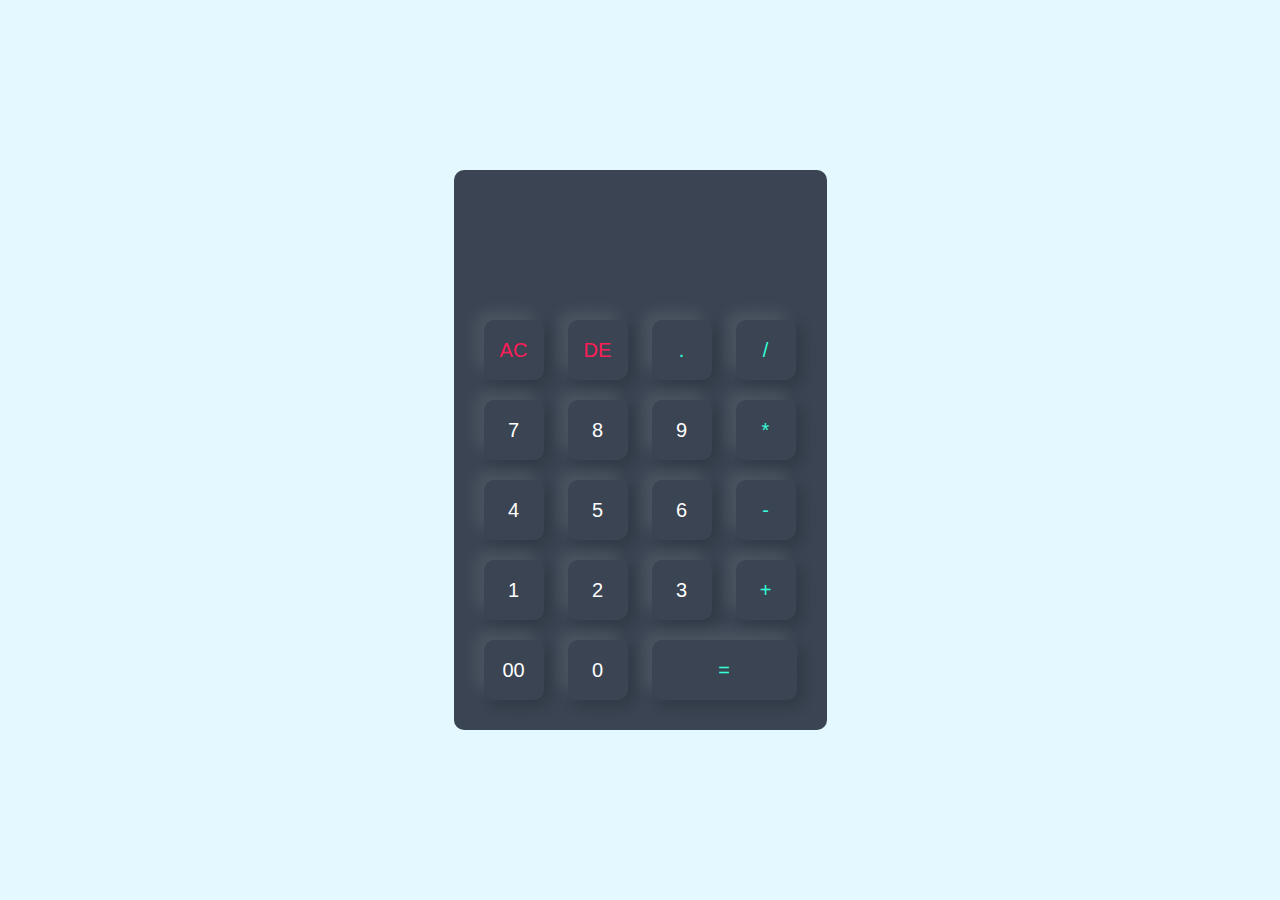
<file: calculator/index.html>
<!DOCTYPE html>
<html lang="en">
<head>
    <meta charset="UTF-8">
    <meta name="viewport" content="width=device-width, initial-scale=1.0">
    <title>Calculator</title>
    <link rel="stylesheet" href="style.css">
</head>
<body>
    <div class="cointaner">
        <div class="calculator">
            <form>
                <div class="display">
                    <input type="text" name="display">
                </div>
                <div>
                    <input type="button" value="AC"onclick="display.value = ''" class="delete">
                    <input type="button" value="DE"onclick="display.value = display.value.toString().slice(0,-1)" class="delete">
                    <input type="button" value="."onclick="display.value += '.'" class="operator">
                    <input type="button" value="/"onclick="display.value += '/'"class="operator">
                </div>
                <div>
                    <input type="button" value="7" onclick="display.value += '7'">
                    <input type="button" value="8"onclick="display.value += '8'">
                    <input type="button" value="9"onclick="display.value += '9'">
                    <input type="button" value="*"onclick="display.value += '*'"class="operator">
                </div>
                <div>
                    <input type="button" value="4"onclick="display.value += '4'">
                    <input type="button" value="5"onclick="display.value += '5'">
                    <input type="button" value="6"onclick="display.value += '6'">
                    <input type="button" value="-"onclick="display.value += '-'"class="operator">
                </div>
                <div>
                    <input type="button" value="1"onclick="display.value += '1'">
                    <input type="button" value="2"onclick="display.value += '2'">
                    <input type="button" value="3"onclick="display.value += '3'">
                    <input type="button" value="+"onclick="display.value += '+'"class="operator">
                </div>
                <div>
                    <input type="button" value="00"onclick="display.value += '00'">
                    <input type="button" value="0"onclick="display.value += '0 '">
                    <input type="button" value="=" onclick="display.value = eval(display.value)"class="equal" >
                    
                </div>
            </form>
        </div>
    </div>
</body>
</html>
</file>
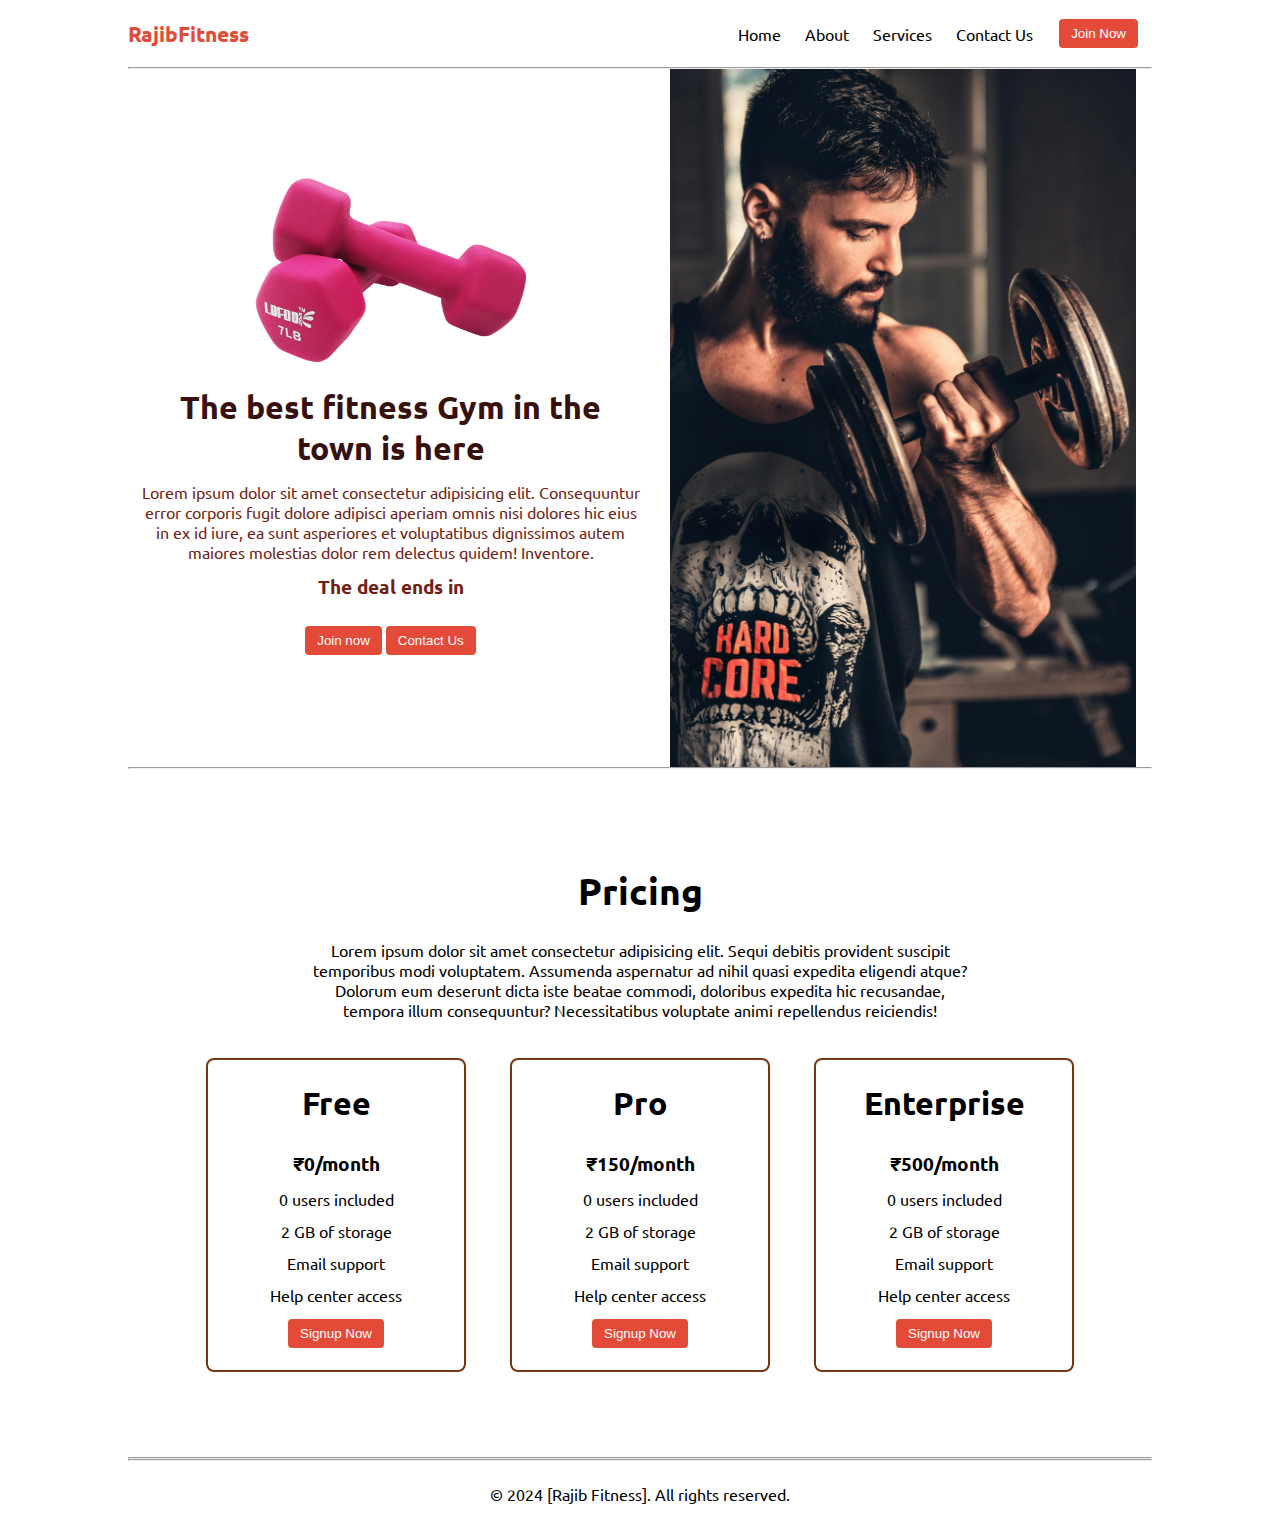
<file: fit/index.html>
<!DOCTYPE html>
<html lang="en">

<head>
    <meta charset="UTF-8">
    <meta http-equiv="X-UA-Compatible" content="IE=edge">
    <meta name="viewport" content="width=device-width, initial-scale=1.0">
    <title> RajibFitness - The best fitness gym in the town</title>
    <link rel="stylesheet" href="style.css">
    <script src="timer.js"></script>
    <link rel="stylesheet" href="utils.css">
</head>

<body class='overflow-x-hidden'>
    <div class="container mx-auto">
        <header>
            <nav class="flex justify-between">
                <div class="logo font-bold flex items-center text-blue">RajibFitness</div>
                <ul class="navbar flex items-center">
                    <li>Home</li>
                    <li>About</li>
                    <li>Services</li>
                    <li>Contact Us</li>
                    <li><button class="btn">Join Now</button></li>
                </ul>
            </nav>
            <hr>
        </header>
        <main class="min-h-screen">
            <section class="section1">
                <div class="flex">
                    <div class="topleft flex flex-col justify-center px-2">
                        <div class=" text-center">
                            <img class="dumbellimg" src="dumble.png" alt="">
                        </div>
                        <h1 class="my-1 text-center">The best fitness Gym in the town is here</h1>
                        <p class=" text-center">Lorem ipsum dolor sit amet consectetur adipisicing elit. Consequuntur
                            error corporis fugit dolore adipisci aperiam omnis nisi dolores hic eius in ex id iure, ea
                            sunt asperiores et voluptatibus dignissimos autem maiores molestias dolor rem delectus
                            quidem! Inventore.</p>
                        <!-- Display the countdown timer in an element -->
                        <p class="deal text-center">The deal ends in <span id="demo"></span></p>
                        <div class="buttons">
                            <button class="btn">Join now</button>
                            <button class="btn">Contact Us</button>
                        </div>
                    </div>
                    <div class="topright flex justify-center">
                        <img class="gymimg" src="gym.jpg" alt="">
                    </div>
                </div>
            </section>
            <hr>
            <section class="section2">
                <h1 class="text-center my-2">Pricing</h1>
                <p class="my-2">Lorem ipsum dolor sit amet consectetur adipisicing elit. Sequi debitis provident
                    suscipit temporibus modi voluptatem. Assumenda aspernatur ad nihil quasi expedita eligendi atque?
                    Dolorum eum deserunt dicta iste beatae commodi, doloribus expedita hic recusandae, tempora illum
                    consequuntur? Necessitatibus voluptate animi repellendus reiciendis!</p>
                <div class="boxes flex justify-center">
                    <div class="box">
                        <h2>Free</h2>
                        <ul>
                            <li class="highlighted">₹0/month</li>
                            <li>0 users included</li>
                            <li>2 GB of storage</li>
                            <li>Email support</li>
                            <li>Help center access</li>
                            <li><button class="btn">Signup Now</button></li>
                        </ul>
                    </div>
                    <div class="box">
                        <h2>Pro</h2>
                        <ul>
                            <li class="highlighted">₹150/month</li>
                            <li>0 users included</li>
                            <li>2 GB of storage</li>
                            <li>Email support</li>
                            <li>Help center access</li>
                            <li><button class="btn">Signup Now</button></li>
                        </ul>
                    </div>
                    <div class="box">
                        <h2>Enterprise</h2>
                        <ul>
                            <li class="highlighted">₹500/month</li>
                            <li>0 users included</li>
                            <li>2 GB of storage</li>
                            <li>Email support</li>
                            <li>Help center access</li>
                            <li><button class="btn">Signup Now</button></li>
                        </ul>
                    </div>

                </div>
            </section>
            <hr>

            <hr>
        </main>
        <footer>
            <p>&copy; 2024 [Rajib Fitness]. All rights reserved.</p>
        </footer>

    </div>
</body>

</html>
</file>
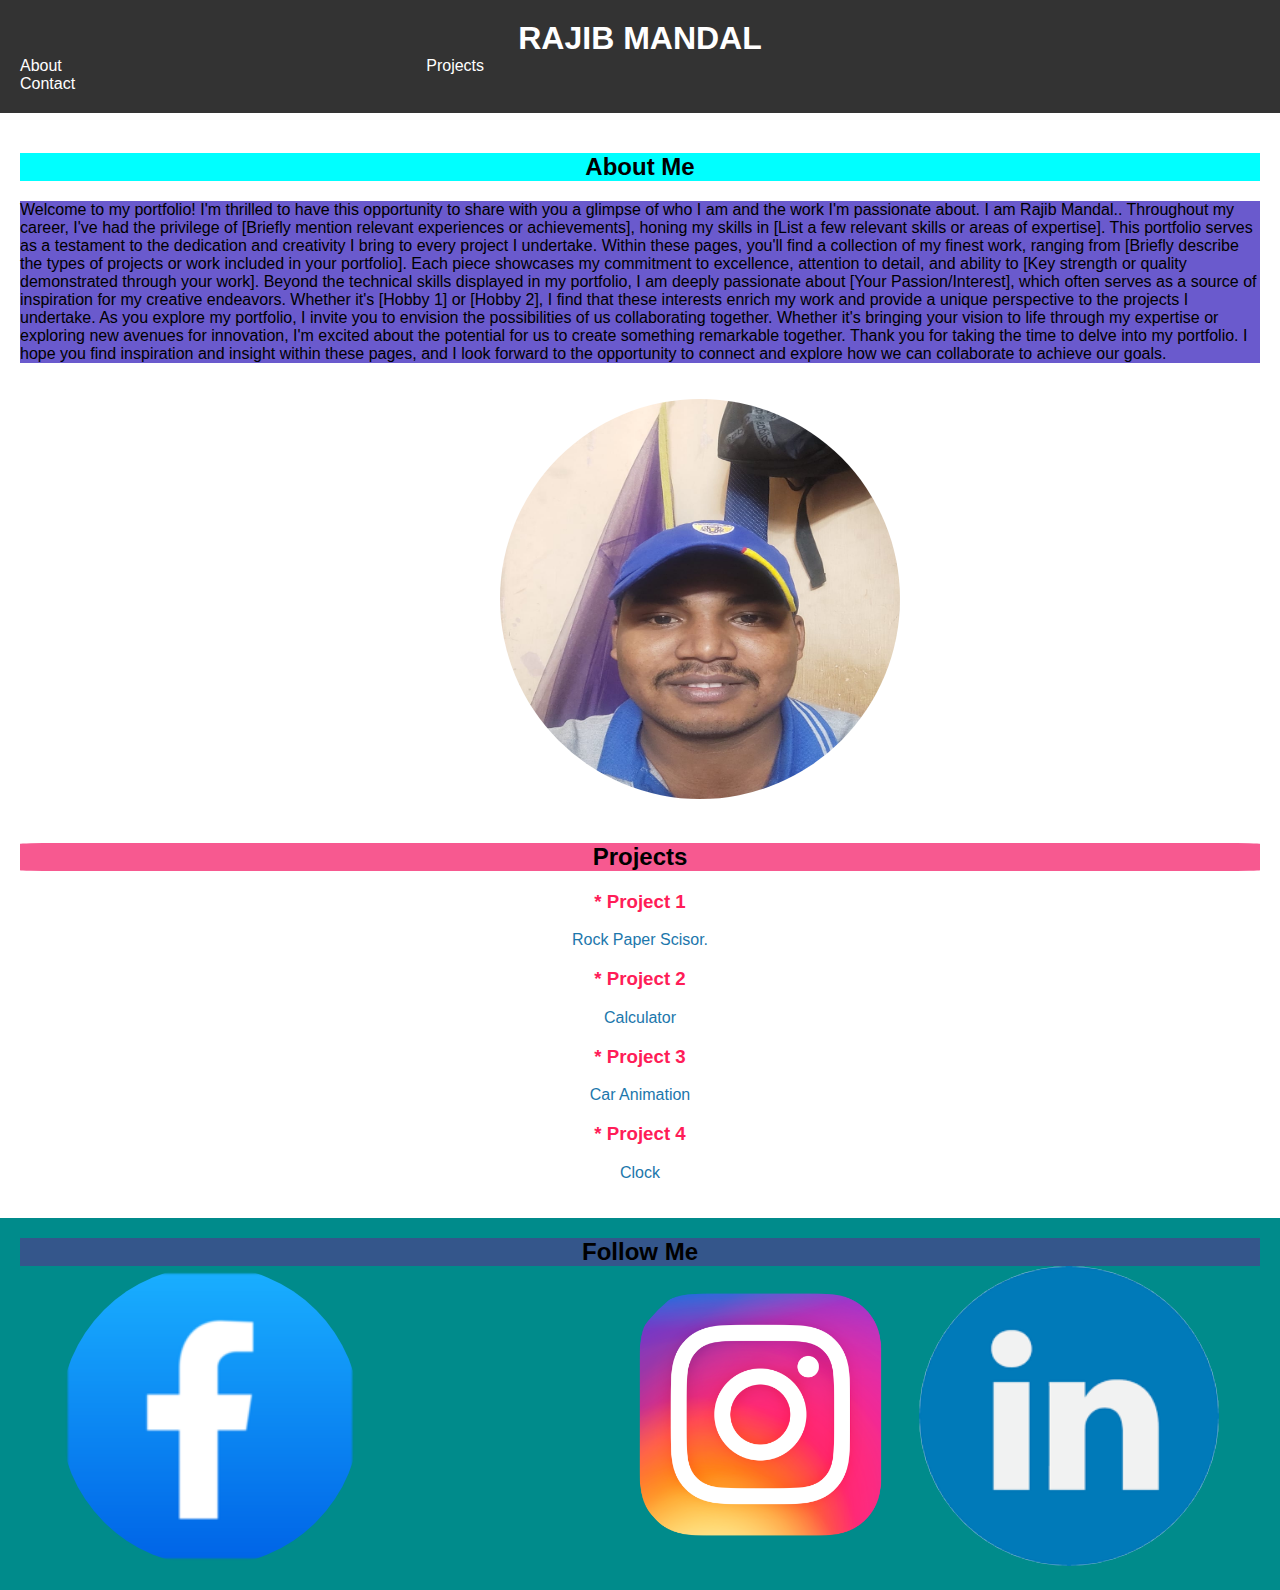
<file: portfolio/index.html>
<!DOCTYPE html>
<html lang="en">
<head>
  <meta charset="UTF-8">
  <meta name="viewport" content="width=device-width, initial-scale=1.0">
  <title>Student Portfolio</title>
  <link rel="stylesheet" href="styles.css">
</head>
<body>
  <header>
    <h1>RAJIB MANDAL</h1>
    <nav>
      <ul>
        <li><a href="#about">About</a></li>
        <li><a href="#projects">Projects</a></li>
        <li><a href="#contact">Contact</a></li>
      </ul>
    </nav>
  </header>

  <section id="about">
    <h2 class="abouts">About Me</h2>
    <p class="intro">Welcome to my portfolio! I'm thrilled to have this opportunity to share with you a glimpse of who I am and the work I'm passionate about.

        I am  Rajib Mandal.. Throughout my career, I've had the privilege of [Briefly mention relevant experiences or achievements], honing my skills in [List a few relevant skills or areas of expertise]. This portfolio serves as a testament to the dedication and creativity I bring to every project I undertake.
        
        Within these pages, you'll find a collection of my finest work, ranging from [Briefly describe the types of projects or work included in your portfolio]. Each piece showcases my commitment to excellence, attention to detail, and ability to [Key strength or quality demonstrated through your work].
        
        Beyond the technical skills displayed in my portfolio, I am deeply passionate about [Your Passion/Interest], which often serves as a source of inspiration for my creative endeavors. Whether it's [Hobby 1] or [Hobby 2], I find that these interests enrich my work and provide a unique perspective to the projects I undertake.
        
        As you explore my portfolio, I invite you to envision the possibilities of us collaborating together. Whether it's bringing your vision to life through my expertise or exploring new avenues for innovation, I'm excited about the potential for us to create something remarkable together.
        
        Thank you for taking the time to delve into my portfolio. I hope you find inspiration and insight within these pages, and I look forward to the opportunity to connect and explore how we can collaborate to achieve our goals.</p>
  </section>
<div class="pic">
  <img  src="rajib.jpg" alt="rajib mandal">
</div>
  <section id="projects">
    <h2 class="pp">Projects</h2>
    <div class="project">
      <h3 class="p_head"> * Project 1</h3>
      <p class="p_name">Rock Paper Scisor.</p>
    </div>
    <div class="project">
        <h3 class="p_head">* Project 2</h3>
      <p class="p_name">Calculator</p>
    </div>
    <div class="project">
        <h3 class="p_head">* Project 3</h3>
        <p class="p_name">Car Animation</p>
      </div>
      <div class="project">
        <h3 class="p_head"> * Project 4</h3> 
        <p class="p_name">Clock</p>
      </div>
    <!-- Add more project divs as needed -->
  </section>

  <section class="contact">
    <h2 class="follow">Follow Me</h2>
    <div class="facebook">
      <a href="https://www.facebook.com/profile.php?id=100062979520567"> 
        <img src="facebook-icon-free-png.webp" alt="Facebook">
      </a>
    </div>
    <div class="insta">
      <a href="https://www.instagram.com/rajib.1120?igsh=aWF0MGJ5NGk5OXI2"> 
        <img src="instagram.png" alt="Instagram">
      </a>
    </div>
    <div class="ln">
      <a href="https://www.linkedin.com/in/rajib-mandal-6615222a2"> 
        <img src="images.png" alt="linkedin">
      </a>
    </div>
      
    
  </section>

   
  <script src="script.js"></script>
</body>
</html>
</file>
<file: calculator/style.css>
*{
    margin: 0;
    padding: 0;
}

.cointaner{
    width: 100%;
    height: 100vh;
    background: #e3f9ff;
    display: flex;
    align-items: center;
    justify-content: center;
}
.calculator{
  background: #3a4452;
  padding: 20px;
  border-radius: 10px;
}
.calculator form input{
    border: 0;
    outline: 0;
    width: 60px;
    height: 60px;
    border-radius: 10px;
    box-shadow: -8px -8px 15px rgb(255,255,255,0.1), 5px 5px 15px rgba(0,0,0,0.2);
    background: transparent;
    font-size: 20px;
    color: #fff;
    cursor: pointer;
    margin: 10px;
}
form .display{
    display: flex;
    justify-content: flex-end;
    margin: 20px 0;
}
form .display input{
    text-align: right;
    flex: 1;
    font-size: 45px;
    box-shadow: none;
}
form input.equal{
    width: 145px;
    color: #33ffd8;
}
form input.operator{
    color: #33ffd8;
}
form input.delete{
    color: #ff1d58;
}
</file>
<file: fit/style.css>
@import url('https://fonts.googleapis.com/css2?family=Ubuntu:wght@300&display=swap');

*{
    margin: 0;
    padding: 0;
}

.container{
    max-width: 80vw;
    font-family: 'Ubuntu', sans-serif;
}

.navbar{
    display: flex;
    height: 67px;
}
.navbar li{
    list-style: none;
    margin: 0 12px;
}

.topleft{
    width: 50%;
}

.topright{ 
    width: 50%;
}

.section1{
   max-height: 100vh; 
   color: #711e15;
}

.section1 h1{
    color: #37110d;
    font-size: 2rem;
}

.logo{
    font-size: 1.3rem;
}

.dumbellimg{
    width: 289px;
}

.topright .gymimg{
    width: 466px;
}

.section2{
    padding: 73px;
}

.section2 h1{
    font-size: 2.3rem;
}

.section2 p{
    padding: 0 8vw;
    text-align: center;
}

.box{
    padding: 8px 0;
    margin: 12px 22px;
    min-width: 20vw;
    border: 2px solid rgb(120, 54, 16);
    border-radius: 8px;
    text-align: center;
}

.box h2{
    font-size: 2rem;
    padding: 15px 0;
}

.highlighted{
    font-size: 1.2rem;
    font-weight: bolder;
}

.box ul{
    list-style-type: none;
}

.box ul li{
   margin: 12px 2px;
}

.plantable{
    display: flex;
    justify-content: center;
    align-items: center;
}

.section3 table{
    width: 100%;
    margin-bottom: 140px;
    margin-top: 20px;
    border-collapse: collapse;
}

.section3 table th{ 
    width: 23vw; 
    border-bottom: 2px solid black;
    padding: 15px 0;
} 

.section3 table td{   
    border-bottom: 2px solid black; 
} 
 

.section3 h1{
    font-size: 2.3rem;
}

.section3{
    padding: 73px;
}

footer{
    padding: 23px;
    text-align: center;
}
.buttons{
    display: flex;
    justify-content: center;
    align-items: center;
    margin: 12px;
}

.deal{
    font-size: 1.2rem;
    font-weight: bolder;
    margin: 12px 0;
}
</file>
<file: fit/utils.css>
.min-h-screen{
    min-height: 100vh;
}

.bg-red{
    background-color: red;
}

.mx-auto{
    margin-left: auto;
    margin-right: auto;
}

.flex{
    display: flex;
}

.items-center{
    align-items: center;
}

.justify-between{
    justify-content: space-between;
}

.justify-center{
    justify-content: center;
}

.flex-col{
    flex-direction: column;
}

.font-bold{
    font-weight: bolder;
}

.my-1{
    margin-top: 13px;
    margin-bottom: 13px;
}

.my-2{
    margin-top: 26px;
    margin-bottom: 26px;
}

.px-2{
    padding-left: 13px;
    padding-right: 13px;
}

.text-blue{
    color: rgb(227 74 56);;
}

.btn{
    padding:7px 12px;
    border: 2px solid white;
    border-radius: 6px;
    cursor: pointer;
    color: white;
    background-color: rgb(227 74 56);;
}

.overflow-x-hidden{
    overflow-x: hidden;
}

.text-center{
    text-align: center;
}
</file>
<file: portfolio/styles.css>
body {
    font-family: Arial, sans-serif;
    margin: 0;
    padding: 0;
  }
  
  header {
    background-color: #333;
    color: #fff;
    padding: 20px;
    justify-content: center;
    align-items: center;
  }
  
  header h1 {
    margin: 0;
    display: flex;
    justify-content: center;
    align-items: center;
    
  }
  
  nav ul {
    list-style-type: none;
    margin: 0;
    padding: 0;
  }
  
  nav ul li {
    display: inline;
    margin-right: 40vh;
    gap: 100px;
    justify-content: center;
    align-items: center;
  }
  
  nav ul li a {
    color: #fff;
    gap: 50px;
    text-decoration: none;
  }
  .abouts{
    display: flex;
    justify-content: center;
    align-items: center;
    background-color: aqua;

  }
  .intro{
    display: flex;
    justify-content: center;
    align-items: center;
    background-color: #6a5acd;
  }
  .pp{
    display: flex;
    justify-content: center;
    align-items: center;
    background-color: #f75990;
    border-radius: 3%;
  }
  .p_head{
    display: flex;
    justify-content: center;
    align-items: center;
    color: #ff1d58
  }
  .pic img{
    height: 400px;
    width: 400px;
    border-radius: 100%;
    margin-left: 500px;
    background-color: #ff1d58;
    
  }
  .p_name{
    display: flex;
    justify-content: center;
    align-items: center;
    color: #1c77ac
  }
  section {
    padding: 20px;
  }
  .follow{
    padding: 0;
    margin: 0;
    display: flex;
    justify-content: center;
    align-items: center;
    background-color: #34568B;

  }
  .insta img{
    height: 300px;
    width: 300px;
    border-radius: 100%;
    margin-left: 250px;
    
  }
  .facebook img{
    height: 300px;
    width: 300px;
    border-radius: 100%;
    margin-left: 40px;
  }
  .ln img{
    height: 300px;
    width: 300px;
    border-radius: 100%;
    margin-right: 5px;
  }
  .facebook,.insta,.ln{
    display: inline-block;
    gap: 500px;
  }
  
  
  .contact{

    background-color: #008B8B;

    
  }
  
  footer {
    background-color: #333;
    color: #fff;
    text-align: center;
    padding: 10px;
    position: fixed;
    bottom: 0;
    width: 100%;
  }
</file>
